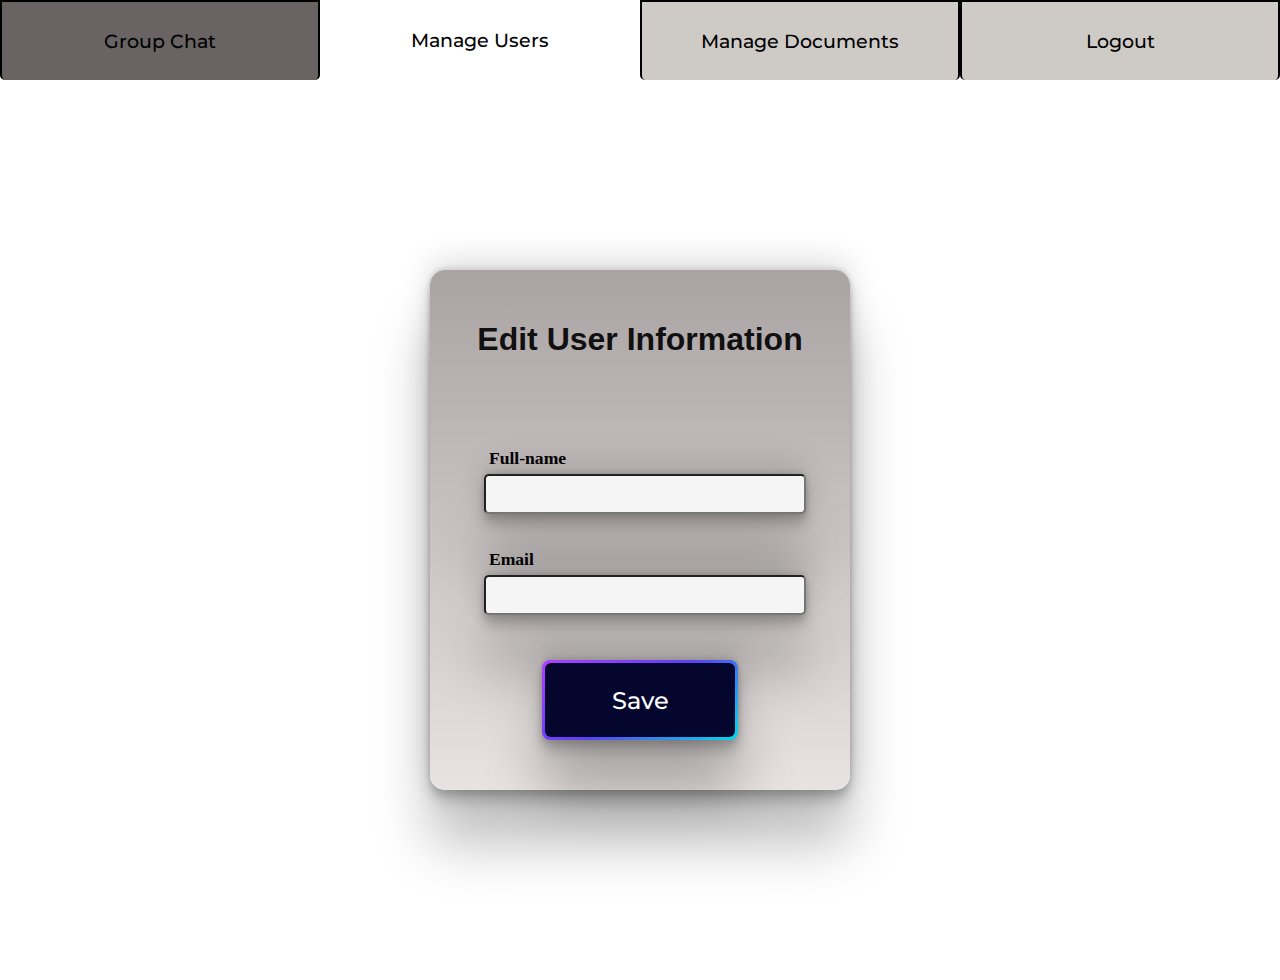
<file: Edit User Information/index.html>
<!DOCTYPE html>
<html lang="en">
<head>
    <meta charset="UTF-8">
    <meta http-equiv="X-UA-Compatible" content="IE=edge">
    <meta name="viewport" content="width=device-width, initial-scale=1.0">
    <title>Edit Users</title>
    <link rel="stylesheet" href="styles.css">
<link rel="preconnect" href="https://fonts.googleapis.com"><link rel="preconnect" href="https://fonts.gstatic.com" crossorigin><link href="https://fonts.googleapis.com/css2?family=Montserrat:ital,wght@0,300;0,400;0,700;1,100;1,600&display=swap" rel="stylesheet">
</head>
<body>
    <div class="box">
        <div class="row">
          <div class="col one">
            <button>Group Chat</button>
          </div>
          <div class="col two">
            <button>Manage Users</button>
          </div>
          <div class="col three">
            <button>Manage Documents</button>
          </div>
          <div class="col four">
            <button>Logout</button>
          </div>
        </div>
        <div class="loggin">
            <div class="container">
                <h1>Edit User Information</h1>
                <div class="text_container">
                    
                    <form action="post">
                        <div class="txt">
                            <label for="login">Full-name</label>
                            <input type="text" id="login" required>
                            
                        </div>
                        
                        <div class="txt">
                            <label for="login">Email</label>
                            <input type="email" id="pass" required>
                            
                        </div>
                        
                    </form>
                </div>
                <div class="btn">
                    <button class="button-64" role="button"><span class="text">Save</span></button>
                </div>
            </div>
        </div>
        
        
      </div>
</body>
</html>
</file>
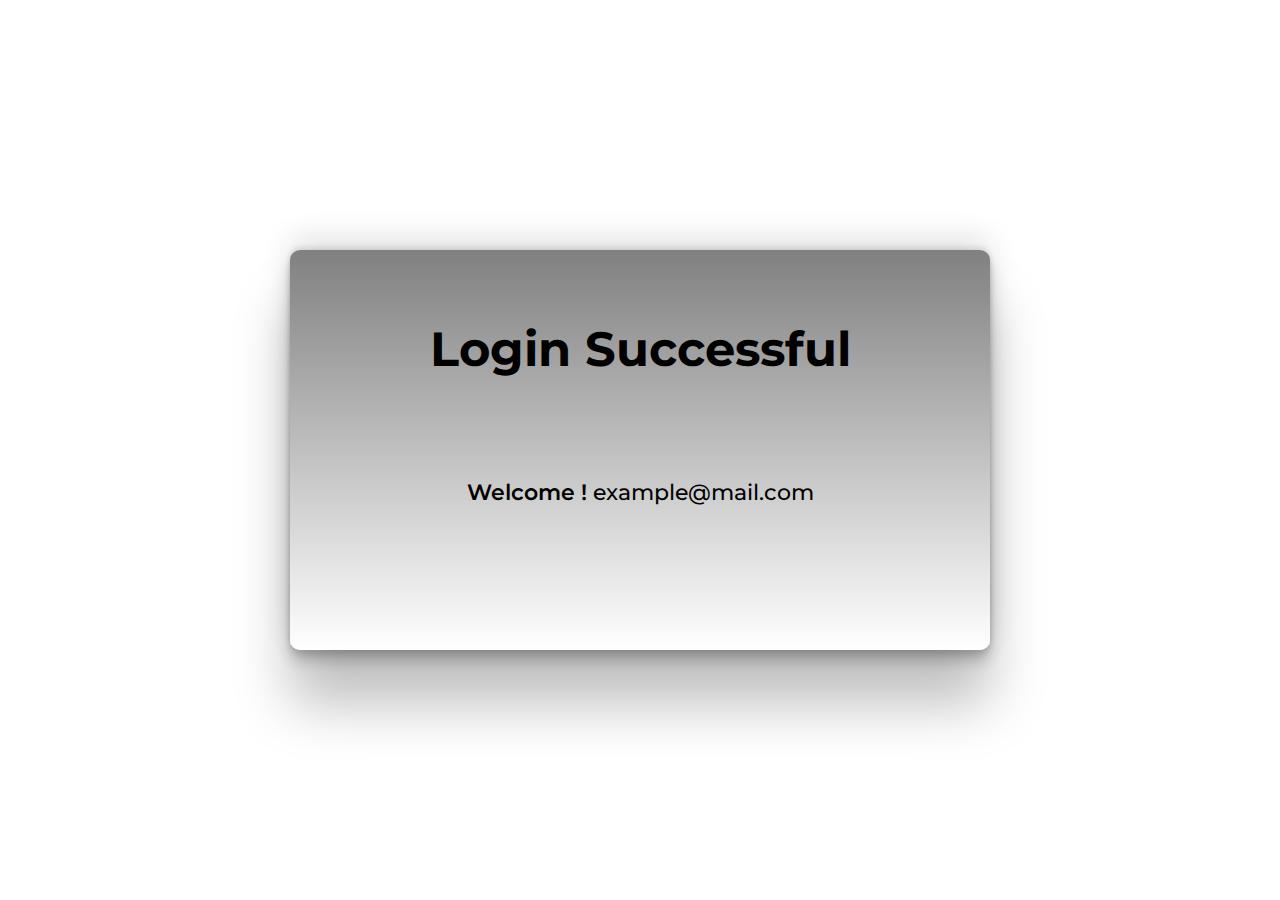
<file: Login_confirmation/index.html>
<!DOCTYPE html>
<html lang="en">
<head>
    <meta charset="UTF-8">
    <meta http-equiv="X-UA-Compatible" content="IE=edge">
    <meta name="viewport" content="width=device-width, initial-scale=1.0">
    <title>Login Confirmation</title>
    <link rel="stylesheet" href="styles.css">
    <link rel="preconnect" href="https://fonts.googleapis.com"><link rel="preconnect" href="https://fonts.gstatic.com" crossorigin><link href="https://fonts.googleapis.com/css2?family=Montserrat:ital,wght@0,300;0,400;0,700;1,100;1,600&display=swap" rel="stylesheet">
</head>
<body>
    <div class="container">
        <h1>Login Successful</h1>
        <p><span>Welcome !</span> example@mail.com</p>
    </div>
</body>
</html>
</file>
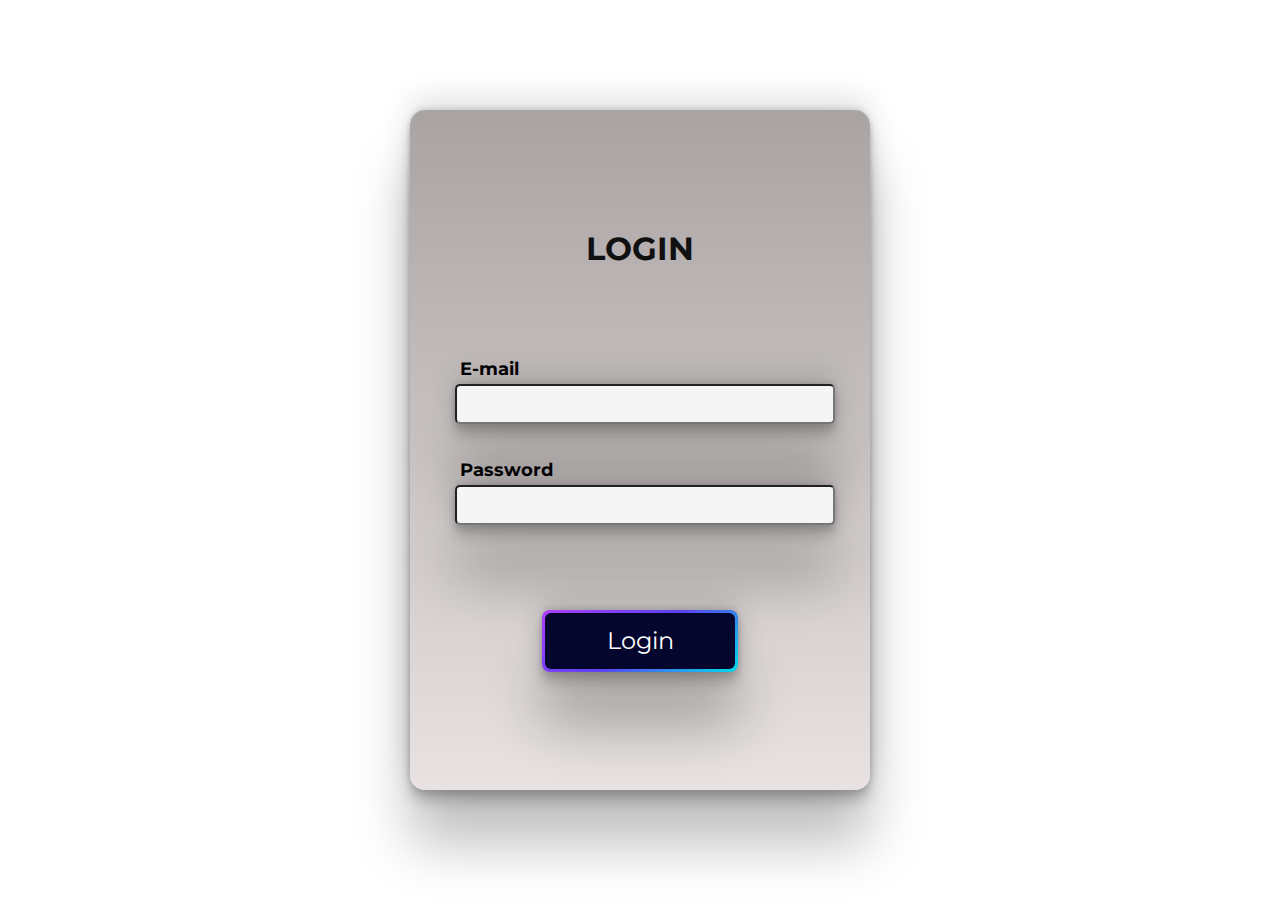
<file: login_page/index.html>
<!DOCTYPE html>
<html lang="en">
<head>
    <meta charset="UTF-8">
    <meta http-equiv="X-UA-Compatible" content="IE=edge">
    <meta name="viewport" content="width=device-width, initial-scale=1.0">
    <title>Login</title>
    <link rel="stylesheet" href="styles.css">
    <link rel="preconnect" href="https://fonts.googleapis.com"><link rel="preconnect" href="https://fonts.gstatic.com" crossorigin><link href="https://fonts.googleapis.com/css2?family=Montserrat:ital,wght@0,300;0,400;0,700;1,100;1,600&display=swap" rel="stylesheet">
</head>
<body>
    <div class="container">
        <h1>LOGIN</h1>
        <div class="text_container">
            
            <form action="post">
                <div class="txt">
                    <label for="login">E-mail</label>
                    <input type="email" id="login">
                    
                </div>
                
                <div class="txt">
                    <label for="login">Password</label>
                    <input type="password" id="pass" >
                    
                </div>
                
            </form>
        </div>
        <div class="btn">
            <button class="button-64" role="button"><span class="text">Login</span></button>
        </div>
    </div>
</body>
</html>
</file>
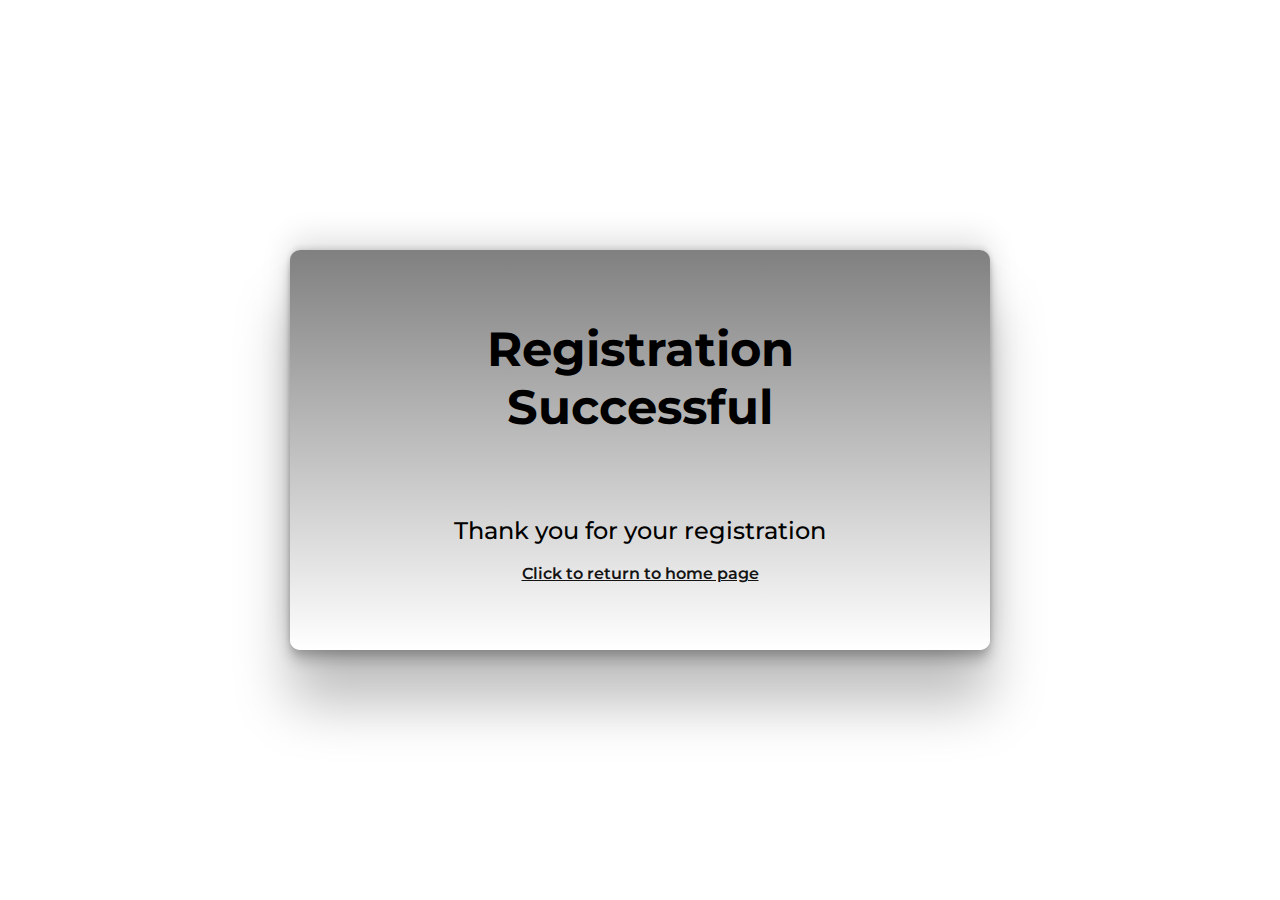
<file: Register_confirmation/index.html>
<!DOCTYPE html>
<html lang="en">
<head>
    <meta charset="UTF-8">
    <meta http-equiv="X-UA-Compatible" content="IE=edge">
    <meta name="viewport" content="width=device-width, initial-scale=1.0">
    <title>Register Confirmation</title>
    <link rel="stylesheet" href="styles.css">
    <link rel="preconnect" href="https://fonts.googleapis.com"><link rel="preconnect" href="https://fonts.gstatic.com" crossorigin><link href="https://fonts.googleapis.com/css2?family=Montserrat:ital,wght@0,300;0,400;0,700;1,100;1,600&display=swap" rel="stylesheet">
</head>
<body>
    <div class="container">
        <h1>Registration Successful</h1>
        <p>Thank you for your registration</p><br>
        <a href="#">Click to return to home page</a>
    </div>
</body>
</html>
</file>
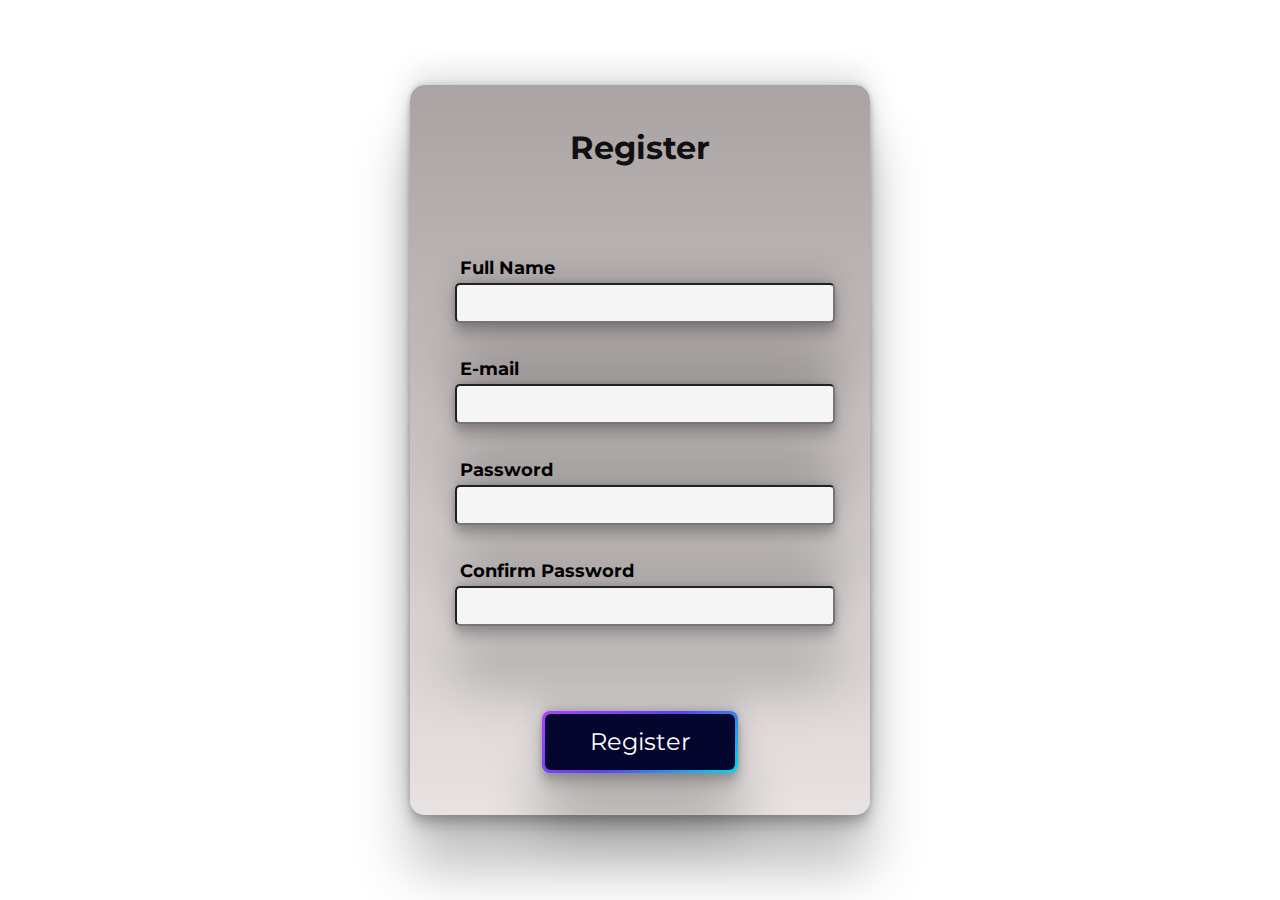
<file: Register_page/index.html>
<!DOCTYPE html>
<html lang="en">
<head>
    <meta charset="UTF-8">
    <meta http-equiv="X-UA-Compatible" content="IE=edge">
    <meta name="viewport" content="width=device-width, initial-scale=1.0">
    <title>Register</title>
    <link rel="stylesheet" href="styles.css">
    <link rel="preconnect" href="https://fonts.googleapis.com"><link rel="preconnect" href="https://fonts.gstatic.com" crossorigin><link href="https://fonts.googleapis.com/css2?family=Montserrat:ital,wght@0,300;0,400;0,700;1,100;1,600&display=swap" rel="stylesheet">
</head>
<body>
    <div class="container">
        <h1>Register</h1>
        <div class="text_container">  
            <form action="post">
                <div class="txt">
                    <label for="name">Full Name</label>
                    <input type="email" id="name"> 
                </div>
                <div class="txt">
                    <label for="login">E-mail</label>
                    <input type="email" id="login" >
                </div>
                <div class="txt">
                    <label for="pass">Password</label>
                    <input type="password" id="pass" >
                </div>
                <div class="txt">
                    <label for="pass-con">Confirm Password</label>
                    <input type="password" id="pass-con" >
                </div>
            </form>
        </div>
        <div class="btn">
            <button class="button-64" role="button"><span class="text">Register</span></button>
        </div>
    </div>
</body>
</html>
</file>
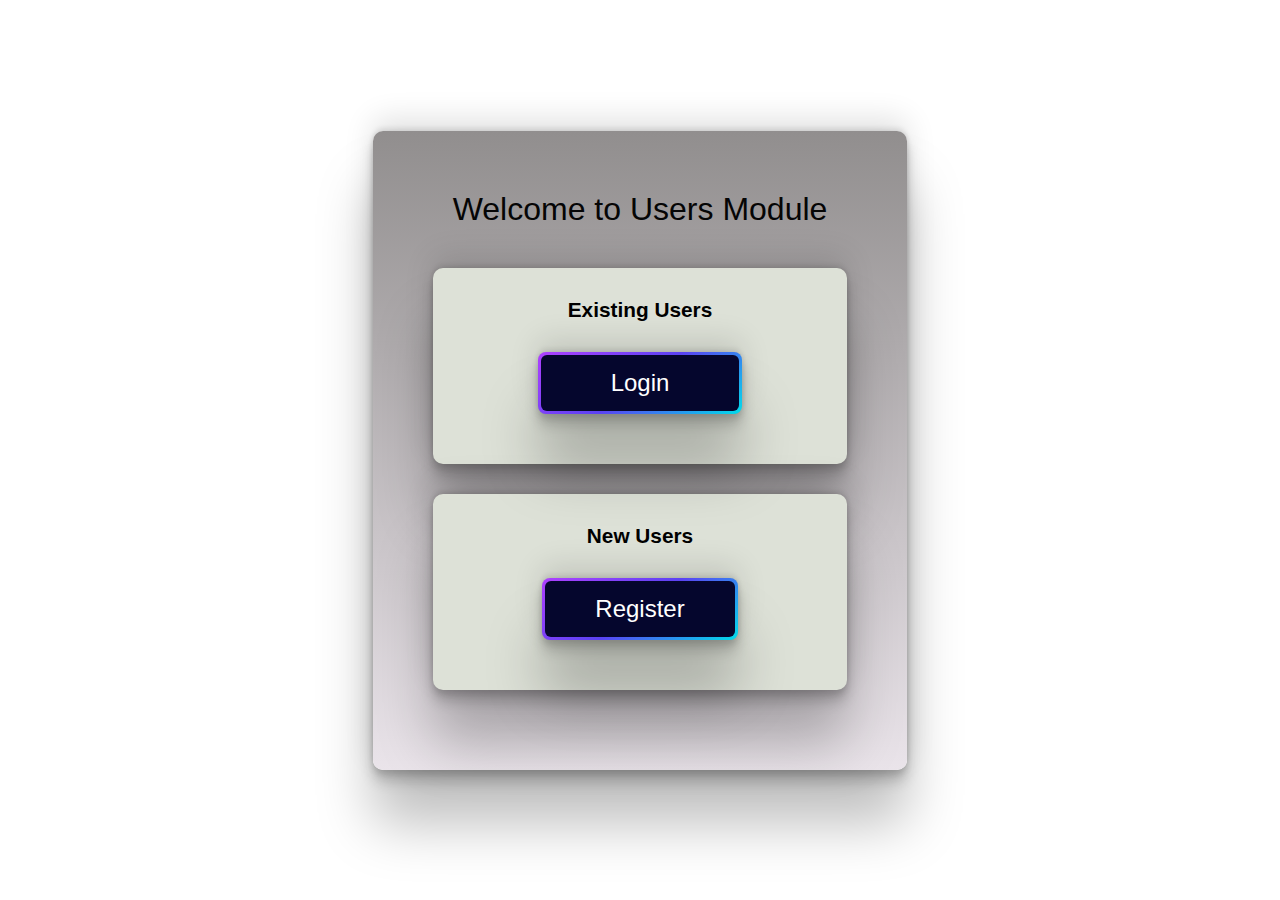
<file: users_module/index.html>
<!DOCTYPE html>
<html lang="en">
<head>
    <meta charset="UTF-8">
    <meta http-equiv="X-UA-Compatible" content="IE=edge">
    <meta name="viewport" content="width=device-width, initial-scale=1.0">
    <title>Users Module</title>
    <link rel="stylesheet" href="styles.css">
</head>
<body>
    <div class="container">
        <h1>Welcome to Users Module</h1>
        <div class="sub-container one">
            <h3>Existing Users</h3>
            <button class="button-64" role="button"><span class="text">Login</span></button>
        </div>
        <div class="sub-container two">
            <h3>New Users</h3>
            <button class="button-64" role="button"><span class="text">Register</span></button>
        </div>
    </div>
</body>
</html>
</file>
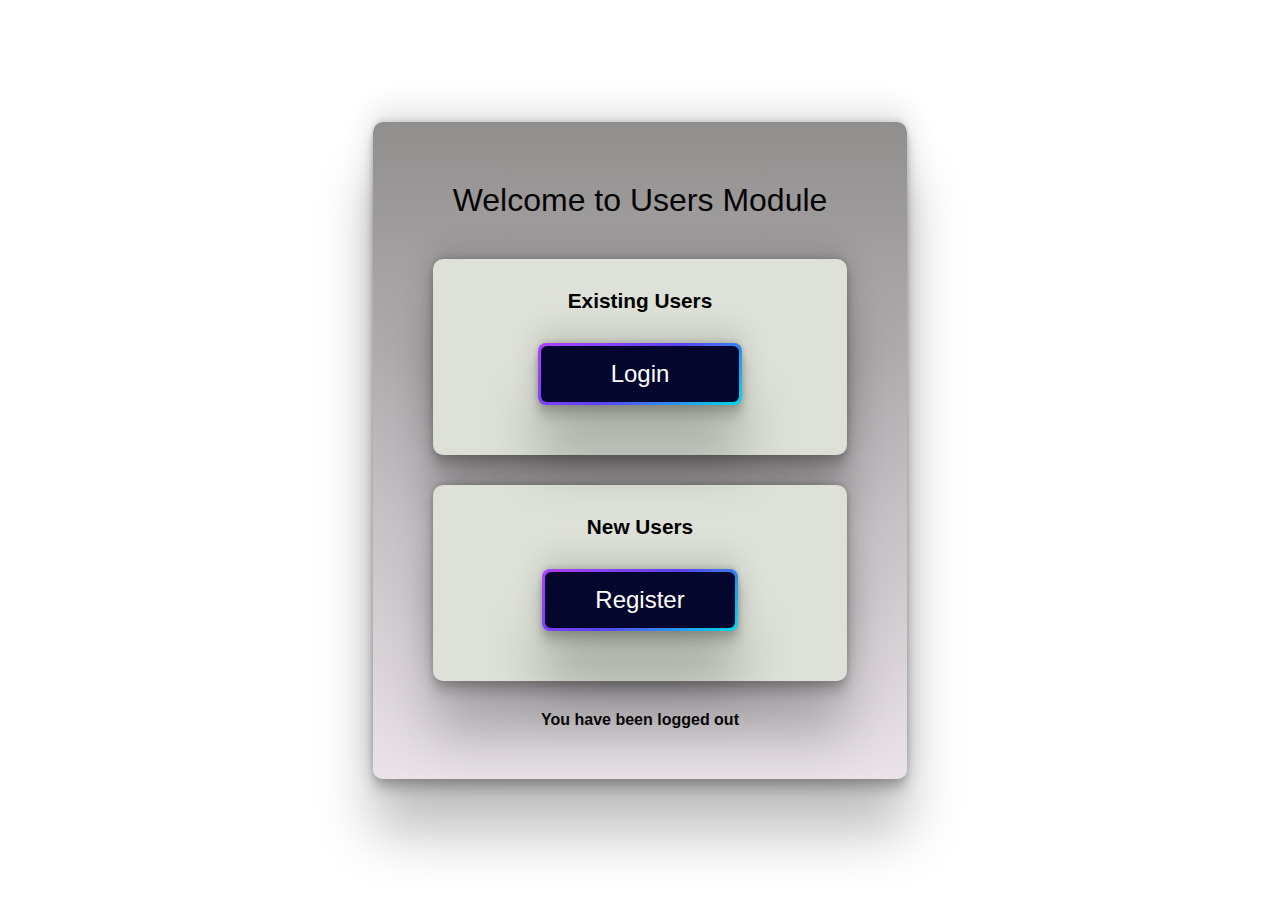
<file: users_module_logof/index.html>
<!DOCTYPE html>
<html lang="en">
<head>
    <meta charset="UTF-8">
    <meta http-equiv="X-UA-Compatible" content="IE=edge">
    <meta name="viewport" content="width=device-width, initial-scale=1.0">
    <title>Users Module Log out</title>
    <link rel="stylesheet" href="styles.css">
</head>
<body>
    <div class="container">
        <h1>Welcome to Users Module</h1>
        <div class="sub-container one">
            <h3>Existing Users</h3>
            <button class="button-64" role="button"><span class="text">Login</span></button>
        </div>
        <div class="sub-container two">
            <h3>New Users</h3>
            <button class="button-64" role="button"><span class="text">Register</span></button>
        </div>
        <h2>You have been logged out</h2>
    </div>
</body>
</html>
</file>
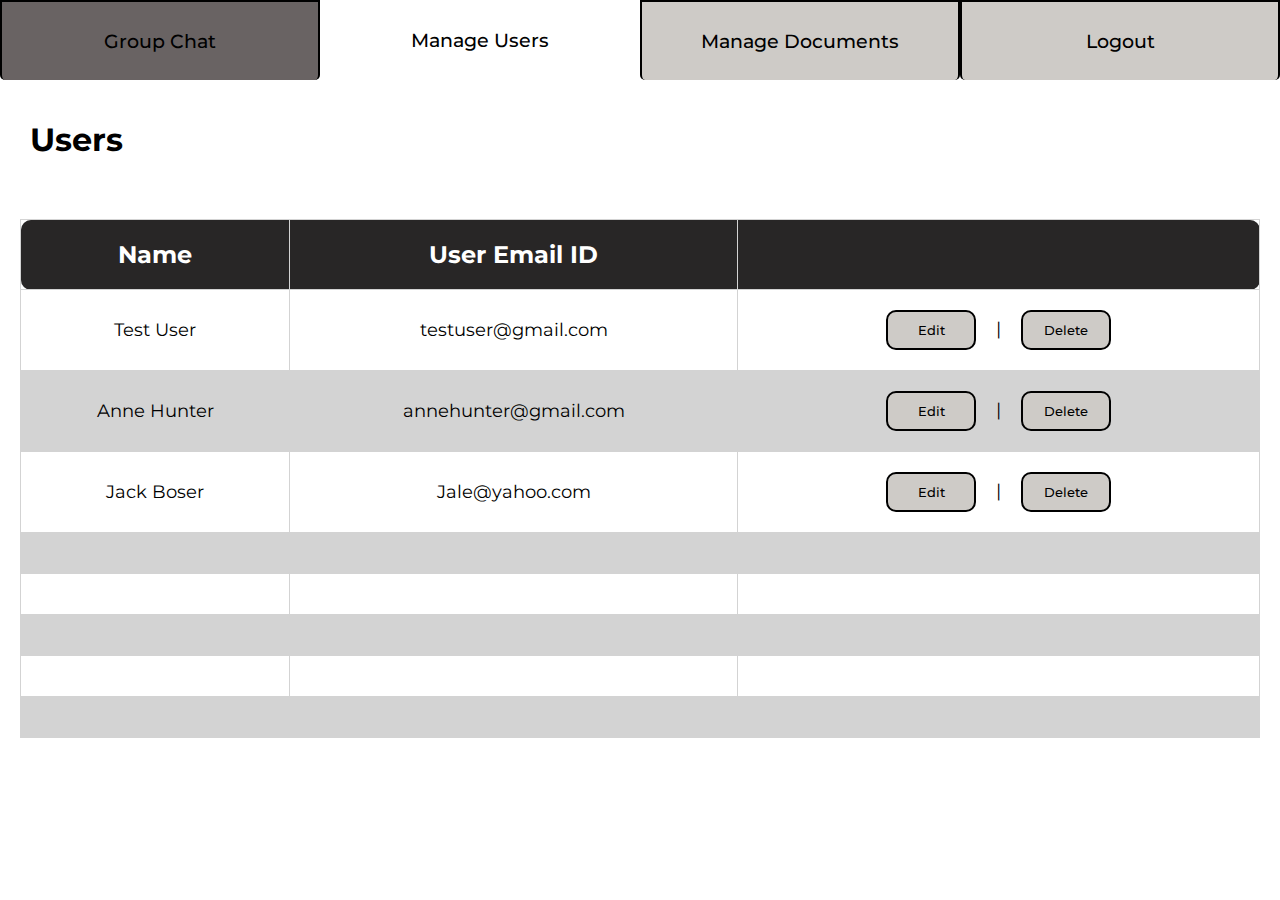
<file: Users_page/index.html>
<!DOCTYPE html>
<html lang="en">
<head>
    <meta charset="UTF-8">
    <meta http-equiv="X-UA-Compatible" content="IE=edge">
    <meta name="viewport" content="width=device-width, initial-scale=1.0">
    <title>Users</title>
    <link rel="stylesheet" href="styles.css">
<link rel="preconnect" href="https://fonts.googleapis.com"><link rel="preconnect" href="https://fonts.gstatic.com" crossorigin><link href="https://fonts.googleapis.com/css2?family=Montserrat:ital,wght@0,300;0,400;0,700;1,100;1,600&display=swap" rel="stylesheet">
</head>
<body>
    <div class="container">
        <div class="row">
          <div class="col one">
            <button>Group Chat</button>
          </div>
          <div class="col two">
            <button>Manage Users</button>
          </div>
          <div class="col three">
            <button>Manage Documents</button>
          </div>
          <div class="col four">
            <button>Logout</button>
          </div>
        </div>
        <h1>Users</h1>
        <div class="table">
            <table>
                <tr>
                    <th>Name</th>
                    <th>User Email ID</th>
                    <th></th>
                </tr>
                <tr>
                    <td>Test User</td>
                    <td>testuser@gmail.com</td>
                    <td><span class="edit"><button>Edit</button></span>|<span class="delete"><button>Delete</button></span></td>
                </tr>
                <tr>
                    <td>Anne Hunter</td>
                    <td>annehunter@gmail.com</td>
                    <td><span class="edit"><button>Edit</button></span>|<span class="delete"><button>Delete</button></span></td>
                </tr>
                <tr>
                    <td>Jack Boser</td>
                    <td>Jale@yahoo.com</td>
                    <td><span class="edit"><button>Edit</button></span>|<span class="delete"><button>Delete</button></span></td>
                </tr>
                <tr>
                    <td></td>
                    <td></td>
                    <td></td>
                </tr>
                <tr>
                    <td></td>
                    <td></td>
                    <td></td>
                </tr>
                <tr>
                    <td></td>
                    <td></td>
                    <td></td>
                </tr>
                <tr>
                    <td></td>
                    <td></td>
                    <td></td>
                </tr>
                <tr>
                    <td></td>
                    <td></td>
                    <td></td>
                </tr>
               
            </table>
        </div>
      </div>
</body>
</html>
</file>
<file: Edit User Information/styles.css>
:root{
    --box-shadow:rgba(0, 0, 0, 0.25) 0px 54px 55px, rgba(0, 0, 0, 0.12) 0px -12px 30px, rgba(0, 0, 0, 0.12) 0px 4px 6px, rgba(0, 0, 0, 0.17) 0px 12px 13px, rgba(0, 0, 0, 0.09) 0px -3px 5px;
  }
  
  *,
  *::before,
  *::after{
      padding: 0;
      margin: 0;
      box-sizing: border-box;
  }
  

  .body{
    height: 100vh;
  }

  .row{
    display: flex;
    justify-content: space-between;
  }
  
  .col{
    width: 100%;
  }

  button{
    width: 100%;
    height: 80px;
    font-size: 1.2rem;
    font-family: 'Montserrat', sans-serif;
    font-weight: 501;
    border-radius: 0 0 5px 5px;
    border: none;
    border-left: 2px solid;
    border-right: 2px solid;
    background-color: rgb(206, 203, 199);
    border-top: 2px solid;
    
  }

  /* selected button */
  .col.two button{
    background-color: white; 
    border:0; 
  }

  .col button:focus{
    background-color: rgb(255, 255, 255);
    border:0;
    
  }
  .col button:active{
    background-color: rgb(132, 124, 124);
    border:0;
    
  }

  button:hover{
    background-color: rgb(105, 99, 99);
    
  }

  .container h1{
    margin-bottom: 60px;
    text-align: center;
    color: rgb(17, 16, 16);
    font-family: 'Trebuchet MS', 'Lucida Sans Unicode', 'Lucida Grande', 'Lucida Sans', Arial, sans-serif;
  }

  h1:hover{
    color: rgba(237, 232, 232, 0.992);
  }



  .container{
    display: flex;
    flex-direction: column;
    height: 520px;
    width: 420px;
    align-items: center;
    justify-content: center;
    background: linear-gradient(to bottom,rgb(170, 163, 163),rgb(232, 226, 226));
    padding: 80px 40px;
    border-radius: 15px;
    box-shadow: var(--box-shadow);

  }

  .txt{
    
    position: relative;
    margin: 30px 0;
    margin-bottom: 20px;
  }

  label{
    color: black;
    font-weight: bold;
    margin-left: 10px;
    font-size: 1.1rem;
    
  }

  input[id="login"]{ 
    outline: none;
    margin: 5px;
    width: 100%;
    background: whitesmoke;
    padding: 0 5px;
    height: 40px; 
    font-size: 1rem;
    border-radius: 5px;
    box-shadow: var(--box-shadow);
    transition: transform;

  }
  input[id="pass"]{
    outline: none;
    width: 100%;
    margin: 5px;
    background: whitesmoke;
    padding: 0 5px;
    height: 40px; 
    font-size: 1rem;
    border-radius: 5px;
    box-shadow: var(--box-shadow);
    transition: transform;

  }

  input:focus{
    transform: scale(1.1);
  }



.button-64 {
  align-items: center;
  background-image: linear-gradient(144deg,#AF40FF, #5B42F3 50%,#00DDEB);
  border: 0;
  border-radius: 8px;
  box-shadow: rgba(151, 65, 252, 0.2) 0 15px 30px -5px;
  box-sizing: border-box;
  color: #FFFFFF;
  display: flex;
  font-family: 'Montserrat', sans-serif;
  font-size: 20px;
  justify-content: center;
  line-height: 1em;
  max-width: 100%;
  min-width: 140px;
  padding: 3px;
  text-decoration: none;
  user-select: none;
  -webkit-user-select: none;
  touch-action: manipulation;
  white-space: nowrap;
  cursor: pointer;
  align-items: center;
  position: relative;
  margin-top: 20px;
  box-shadow: var(--box-shadow);
}

.button-64:active,
.button-64:hover {
  outline: 0;
}

.button-64 span {
  background-color: rgb(5, 6, 45);
  padding: 26px 24px;
  border-radius: 6px;
  width: 100%;
  height: 100%;
  transition: 300ms;
}

.button-64:hover span {
  background: none;
}

@media (min-width: 768px) {
  .button-64 {
    font-size: 24px;
    min-width: 196px;
  }
}

.loggin{
  height: 100vh;
  display: flex;
  align-items: center;
  justify-content: center;
}
</file>
<file: Login_confirmation/styles.css>
:root{
    --box-shadow:rgba(0, 0, 0, 0.25) 0px 54px 55px, rgba(0, 0, 0, 0.12) 0px -12px 30px, rgba(0, 0, 0, 0.12) 0px 4px 6px, rgba(0, 0, 0, 0.17) 0px 12px 13px, rgba(0, 0, 0, 0.09) 0px -3px 5px;
  }
  
  *,
  *::before,
  *::after{
      padding: 0;
      margin: 0;
      box-sizing: border-box;
  }

  body{
    min-height: 100vh;
    font-family: 'Montserrat', sans-serif;
  }

  .container{
    position: absolute;
    top: 50%;
    left: 50%;
    transform: translate(-50%,-50%);
    background: linear-gradient(to bottom,grey,white);
    height: 400px;
    width: 700px;
    text-align: center;
    padding: 50px;
    box-shadow: var(--box-shadow);
    border-radius: 10px;
  }

  h1{
    margin: 20px;
    font-size: 3rem;
    margin-bottom: 50px;
  }
  
  h1:hover{
    color: rgba(237, 232, 232, 0.992);
  }

  p{
    font-size: 1.4rem;
    margin-top: 100px;
    font-weight: 500;
  }

  span{
    font-weight: 600;
  }
</file>
<file: login_page/styles.css>
:root{
    --box-shadow:rgba(0, 0, 0, 0.25) 0px 54px 55px, rgba(0, 0, 0, 0.12) 0px -12px 30px, rgba(0, 0, 0, 0.12) 0px 4px 6px, rgba(0, 0, 0, 0.17) 0px 12px 13px, rgba(0, 0, 0, 0.09) 0px -3px 5px;
  }
  
  *{
      padding: 0;
      margin: 0;
      box-sizing: border-box;
  }

  body{
    display: flex;
    justify-content: center;
    align-items: center;
    height: 100vh;
    width: 100%;
    font-family: 'Montserrat', sans-serif;
  }

  .container h1{
    margin-bottom: 60px;
    text-align: center;
    color: rgb(17, 16, 16);
  }

  h1:hover{
    color: rgba(237, 232, 232, 0.992);
  }



  .container{
    display: flex;
    flex-direction: column;
    height: 680px;
    width: 460px;
    align-items: center;
    justify-content: center;
    background: linear-gradient(to bottom,rgb(170, 163, 163),rgb(232, 226, 226));
    padding: 80px 40px;
    border-radius: 15px;
    box-shadow: var(--box-shadow);

  }

  .txt{
    
    position: relative;
    margin: 30px 0;
    margin-bottom: 20px;
  }

  label{
    color: black;
    font-weight: bold;
    margin-left: 10px;
    font-size: 1.1rem;
    
  }

  input[id="login"]{ 
    outline: none;
    margin: 5px;
    width: 100%;
    background: whitesmoke;
    padding: 0 5px;
    height: 40px; 
    font-size: 1.4rem;
    border-radius: 5px;
    box-shadow: var(--box-shadow);
    transition: transform;

  }
  input[id="pass"]{
    outline: none;
    width: 100%;
    margin: 5px;
    background: whitesmoke;
    padding: 0 5px;
    height: 40px; 
    font-size: 1.4rem;
    border-radius: 5px;
    box-shadow: var(--box-shadow);
    transition: transform;

  }

  input:focus{
    transform: scale(1.1);
  }



.button-64 {
  align-items: center;
  background-image: linear-gradient(144deg,#AF40FF, #5B42F3 50%,#00DDEB);
  border: 0;
  border-radius: 8px;
  box-shadow: rgba(151, 65, 252, 0.2) 0 15px 30px -5px;
  box-sizing: border-box;
  color: #FFFFFF;
  display: flex;
  font-family: 'Montserrat', sans-serif;
  font-size: 20px;
  justify-content: center;
  line-height: 1em;
  max-width: 100%;
  min-width: 140px;
  padding: 3px;
  text-decoration: none;
  user-select: none;
  -webkit-user-select: none;
  touch-action: manipulation;
  white-space: nowrap;
  cursor: pointer;
  align-items: center;
  position: relative;
  margin-top: 60px;
  box-shadow: var(--box-shadow);
}

.button-64:active,
.button-64:hover {
  outline: 0;
}

.button-64 span {
  background-color: rgb(5, 6, 45);
  padding: 16px 24px;
  border-radius: 6px;
  width: 100%;
  height: 100%;
  transition: 300ms;
}

.button-64:hover span {
  background: none;
}

@media (min-width: 768px) {
  .button-64 {
    font-size: 24px;
    min-width: 196px;
  }
}
</file>
<file: Register_confirmation/styles.css>
:root{
    --box-shadow:rgba(0, 0, 0, 0.25) 0px 54px 55px, rgba(0, 0, 0, 0.12) 0px -12px 30px, rgba(0, 0, 0, 0.12) 0px 4px 6px, rgba(0, 0, 0, 0.17) 0px 12px 13px, rgba(0, 0, 0, 0.09) 0px -3px 5px;
  }
  
  *,
  *::before,
  *::after{
      padding: 0;
      margin: 0;
      box-sizing: border-box;
  }

  body{
    min-height: 100vh;
    font-family: 'Montserrat', sans-serif;
  }

  .container{
    position: absolute;
    top: 50%;
    left: 50%;
    transform: translate(-50%,-50%);
    background: linear-gradient(to bottom,grey,white);
    height: 400px;
    width: 700px;
    text-align: center;
    padding: 50px;
    box-shadow: var(--box-shadow);
    border-radius: 10px;
  }

  h1{
    margin: 20px;
    font-size: 3rem;
    margin-bottom: 50px;
  }

  h1:hover{
    color: rgba(237, 232, 232, 0.992);
  }

  p{
    font-size: 1.5rem;
    margin-top: 80px;
    font-weight: 500;
  }

  span{
    font-weight: 600;
  }

  .container a{
    margin: 10px;
    color: rgb(21, 20, 20);
    font-weight: 600;
  }
</file>
<file: Register_page/styles.css>
:root{
    --box-shadow:rgba(0, 0, 0, 0.25) 0px 54px 55px, rgba(0, 0, 0, 0.12) 0px -12px 30px, rgba(0, 0, 0, 0.12) 0px 4px 6px, rgba(0, 0, 0, 0.17) 0px 12px 13px, rgba(0, 0, 0, 0.09) 0px -3px 5px;
  }
  
  *{
      padding: 0;
      margin: 0;
      box-sizing: border-box;
  }

  body{
    display: flex;
    justify-content: center;
    align-items: center;
    height: 100vh;
    width: 100%;
    font-family: 'Montserrat', sans-serif;
  }

  .container h1{
    margin-bottom: 60px;
    text-align: center;
    color: rgb(17, 16, 16);
  }

  h1:hover{
    color: rgba(237, 232, 232, 0.992);
  }


  .container{
    display: flex;
    flex-direction: column;
    height: 730px;
    width: 460px;
    align-items: center;
    justify-content: center;
    background: linear-gradient(to bottom,rgb(170, 163, 163),rgb(232, 226, 226));
    padding: 80px 40px;
    border-radius: 15px;
    box-shadow: var(--box-shadow);

  }

  .txt{
    
    position: relative;
    margin: 30px 0;
    margin-bottom: 20px;
  }

  label{
    color: black;
    font-weight: bold;
    margin-left: 10px;
    font-size: 1.1rem;
    
  }

  /* input[id="login"]{ 
    outline: none;
    margin: 5px;
    width: 100%;
    background: whitesmoke;
    padding: 0 5px;
    height: 40px; 
    font-size: 1.4rem;
    border-radius: 5px;
    box-shadow: var(--box-shadow);
    transition: transform;

  }
  input[id="pass"]{
    outline: none;
    width: 100%;
    margin: 5px;
    background: whitesmoke;
    padding: 0 5px;
    height: 40px; 
    font-size: 1.4rem;
    border-radius: 5px;
    box-shadow: var(--box-shadow);
    transition: transform;

  } */

  input[id="pass"],input[id="login"],input[id="name"],input[id="pass-con"]{
    outline: none;
    width: 100%;
    margin: 5px;
    background: whitesmoke;
    padding: 0 5px;
    height: 40px; 
    font-size: 1.3rem;
    border-radius: 5px;
    box-shadow: var(--box-shadow);
    transition: transform;
  }

  input:focus{
    transform: scale(1.1);
  }



.button-64 {
  align-items: center;
  background-image: linear-gradient(144deg,#AF40FF, #5B42F3 50%,#00DDEB);
  border: 0;
  border-radius: 8px;
  box-shadow: rgba(151, 65, 252, 0.2) 0 15px 30px -5px;
  box-sizing: border-box;
  color: #FFFFFF;
  display: flex;
  font-family: 'Montserrat', sans-serif;
  font-size: 20px;
  justify-content: center;
  line-height: 1em;
  max-width: 100%;
  min-width: 140px;
  padding: 3px;
  text-decoration: none;
  user-select: none;
  -webkit-user-select: none;
  touch-action: manipulation;
  white-space: nowrap;
  cursor: pointer;
  align-items: center;
  position: relative;
  margin-top: 60px;
  box-shadow: var(--box-shadow);
}

.button-64:active,
.button-64:hover {
  outline: 0;
}

.button-64 span {
  background-color: rgb(5, 6, 45);
  padding: 16px 24px;
  border-radius: 6px;
  width: 100%;
  height: 100%;
  transition: 300ms;
}

.button-64:hover span {
  background: none;
}

@media (min-width: 768px) {
  .button-64 {
    font-size: 24px;
    min-width: 196px;
  }
}
</file>
<file: users_module/styles.css>
:root{
  --box-shadow:rgba(0, 0, 0, 0.25) 0px 54px 55px, rgba(0, 0, 0, 0.12) 0px -12px 30px, rgba(0, 0, 0, 0.12) 0px 4px 6px, rgba(0, 0, 0, 0.17) 0px 12px 13px, rgba(0, 0, 0, 0.09) 0px -3px 5px;
}

*,
*::before,
*::after{
    padding: 0;
    margin: 0;
    box-sizing: border-box;
}



body{
    height: 100vh;
    width: 100%;
    display: flex;
    align-items: center;
    justify-content: center;
}

.container{
    text-align: center;
    padding: 50px 30px;
    background:linear-gradient(to top,rgb(234, 228, 234),rgb(145, 142, 142));
    border-radius: 10px;
    box-shadow: var(--box-shadow);
}



.sub-container{
    display: grid;
    justify-content: center;
    background-color: rgb(221, 225, 215);
    margin: 30px;
    border-radius: 10px;
    padding-bottom: 50px;
    box-shadow: var(--box-shadow);
}

h3{
    padding: 10px;
    margin: 20px;
    font-size: 1.3rem;
    font-family: 'Trebuchet MS', 'Lucida Sans Unicode', 'Lucida Grande', 'Lucida Sans', Arial, sans-serif;
    font-weight: 900;
}

h1{
  color: rgb(5, 5, 5);
  padding: 10px 50px;
  font-weight: 500;
  font-family: 'Segoe UI', Tahoma, Geneva, Verdana, sans-serif;
}

h1:hover{
  color: rgba(237, 232, 232, 0.992);
}

.button-64 {
  align-items: center;
  background-image: linear-gradient(144deg,#AF40FF, #5B42F3 50%,#00DDEB);
  border: 0;
  border-radius: 8px;
  box-shadow: rgba(151, 65, 252, 0.2) 0 15px 30px -5px;
  box-sizing: border-box;
  color: #FFFFFF;
  display: flex;
  font-family: Phantomsans, sans-serif;
  font-size: 20px;
  justify-content: center;
  line-height: 1em;
  max-width: 100%;
  min-width: 140px;
  padding: 3px;
  text-decoration: none;
  user-select: none;
  -webkit-user-select: none;
  touch-action: manipulation;
  white-space: nowrap;
  cursor: pointer;
  box-shadow: var(--box-shadow);
}

.button-64:active,
.button-64:hover {
  outline: 0;
}

.button-64 span {
  background-color: rgb(5, 6, 45);
  padding: 16px 24px;
  border-radius: 6px;
  width: 100%;
  height: 100%;
  transition: 300ms;
}

.button-64:hover span {
  background: none;
}

@media (min-width: 768px) {
  .button-64 {
    font-size: 24px;
    min-width: 196px;
  }
}
</file>
<file: users_module_logof/styles.css>
:root{
  --box-shadow:rgba(0, 0, 0, 0.25) 0px 54px 55px, rgba(0, 0, 0, 0.12) 0px -12px 30px, rgba(0, 0, 0, 0.12) 0px 4px 6px, rgba(0, 0, 0, 0.17) 0px 12px 13px, rgba(0, 0, 0, 0.09) 0px -3px 5px;
}

*,
*::before,
*::after{
    padding: 0;
    margin: 0;
    box-sizing: border-box;
}



body{
    height: 100vh;
    width: 100%;
    display: flex;
    align-items: center;
    justify-content: center;
}

.container{
    text-align: center;
    padding: 50px 30px;
    background:linear-gradient(to top,rgb(234, 228, 234),rgb(145, 142, 142));
    border-radius: 10px;
    box-shadow: var(--box-shadow);
}



.sub-container{
    display: grid;
    justify-content: center;
    background-color: rgb(221, 225, 215);
    margin: 30px;
    border-radius: 10px;
    padding-bottom: 50px;
    box-shadow: var(--box-shadow);
}

h3{
    padding: 10px;
    margin: 20px;
    font-size: 1.3rem;
    font-family: 'Trebuchet MS', 'Lucida Sans Unicode', 'Lucida Grande', 'Lucida Sans', Arial, sans-serif;
    font-weight: 900;
}

h1{
  color: rgb(5, 5, 5);
  padding: 10px 50px;
  font-weight: 500;
  font-family: 'Segoe UI', Tahoma, Geneva, Verdana, sans-serif;
}

h1:hover{
  color: rgba(237, 232, 232, 0.992);
}

h2{
  font-family: 'Segoe UI', Tahoma, Geneva, Verdana, sans-serif;
  font-size: 1rem;
  color: rgb(7, 7, 7);
}

.button-64 {
  align-items: center;
  background-image: linear-gradient(144deg,#AF40FF, #5B42F3 50%,#00DDEB);
  border: 0;
  border-radius: 8px;
  box-shadow: rgba(151, 65, 252, 0.2) 0 15px 30px -5px;
  box-sizing: border-box;
  color: #FFFFFF;
  display: flex;
  font-family: Phantomsans, sans-serif;
  font-size: 20px;
  justify-content: center;
  line-height: 1em;
  max-width: 100%;
  min-width: 140px;
  padding: 3px;
  text-decoration: none;
  user-select: none;
  -webkit-user-select: none;
  touch-action: manipulation;
  white-space: nowrap;
  cursor: pointer;
  box-shadow: var(--box-shadow);
}

.button-64:active,
.button-64:hover {
  outline: 0;
}

.button-64 span {
  background-color: rgb(5, 6, 45);
  padding: 16px 24px;
  border-radius: 6px;
  width: 100%;
  height: 100%;
  transition: 300ms;
}

.button-64:hover span {
  background: none;
}

@media (min-width: 768px) {
  .button-64 {
    font-size: 24px;
    min-width: 196px;
  }
}
</file>
<file: Users_page/styles.css>
:root{
    --box-shadow:rgba(0, 0, 0, 0.25) 0px 54px 55px, rgba(0, 0, 0, 0.12) 0px -12px 30px, rgba(0, 0, 0, 0.12) 0px 4px 6px, rgba(0, 0, 0, 0.17) 0px 12px 13px, rgba(0, 0, 0, 0.09) 0px -3px 5px;
  }
  
  *,
  *::before,
  *::after{
      padding: 0;
      margin: 0;
      box-sizing: border-box;
  }
  

  .body{
    height: 100vh;
  }

  .row{
    display: flex;
    justify-content: space-between;
  }
  
  .col{
    width: 100%;
  }

  button{
    width: 100%;
    height: 80px;
    font-size: 1.2rem;
    font-family: 'Montserrat', sans-serif;
    font-weight: 501;
    border-radius: 0 0 5px 5px;
    border: none;
    border-left: 2px solid;
    border-right: 2px solid;
    background-color: rgb(206, 203, 199);
    border-top: 2px solid;
    
  }

  /* selected button */
  .col.two button{
    background-color: white; 
    border:0; 
  }

  .col button:focus{
    background-color: rgb(255, 255, 255);
    border:0;
    
  }
  .col button:active{
    background-color: rgb(132, 124, 124);
    border:0;
    
  }

  button:hover{
    background-color: rgb(105, 99, 99);
    
  }

  table{
    width: 100%;
    margin: 20px;
    border-radius: 10px;
    margin-top: 50px;
  }

  table,td,th{
    padding: 20px;
    font-family: 'Montserrat', sans-serif;
    border: 1px solid lightgrey;
    border-collapse: collapse;
    text-align: center;
    cursor: pointer;
    font-size: 0.5rem;
  }

  td{
    font-size: 18px;
  }

  th{
    background-color: rgb(40, 38, 38);
    color: white;
    font-size: 1.5rem;
  }

  

  th:nth-child(1){
    border-radius: 10px 0 0 10px;
  }
  th:nth-child(3){
    border-radius: 0 10px 10px 0;
  }

  tr:nth-child(odd){
    background-color: lightgrey;
  }

  tr:hover{
    background-color: rgb(79, 77, 81);
    color: white;
  }

  h1{
    font-family: 'Montserrat', sans-serif;
    padding: 10px;
    margin-top: 30px;
    margin-left: 20px;

  }

  .table{
    margin-right: 40px;
    border-radius: 10px;
  }

  span button{
    height: 40px;
    width: 90px;
    font-size: 0.8rem;
    margin-left: 20px;
    margin-right: 20px;
    border-radius: 10px;
    border: 2px solid black;
    cursor: pointer;
  }

.edit button:hover{
    background-color: rgb(118, 205, 4);
    
  }
.delete button:hover{
    background-color: rgb(219, 53, 19);
    
  }
</file>
